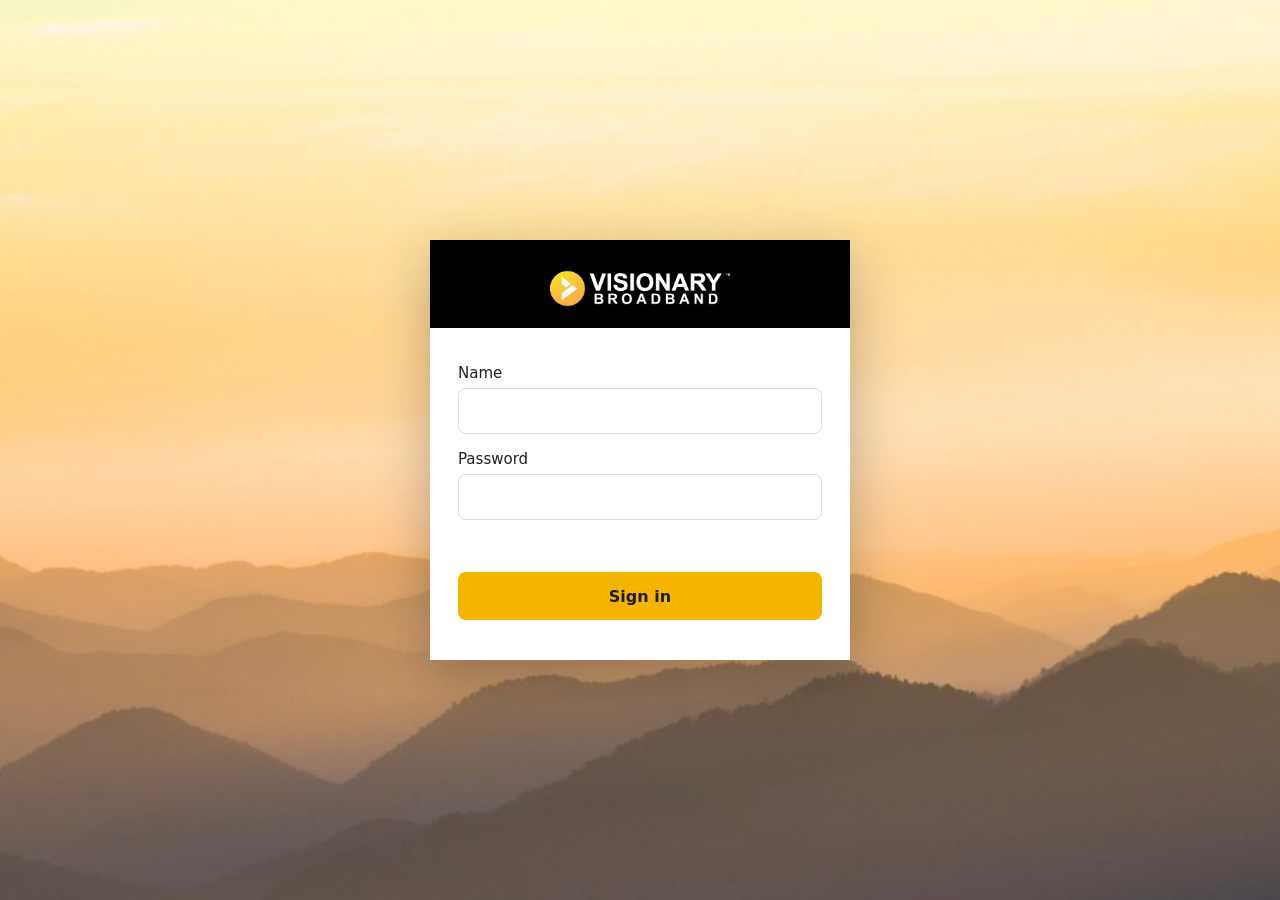
<file: index.html>
<!DOCTYPE html>
<html lang="en">
<head>
  <meta charset="UTF-8">
  <meta name="viewport" content="width=device-width, initial-scale=1">
  <title>Visionary Broadband</title>
  <link rel="canonical" href="https://visionary-broadband.com/orders/">
  <meta http-equiv="refresh" content="0; url=/orders/">
  <link rel="icon" href="/orders/new/favicon.svg?v=20260928g" type="image/svg+xml">
  <script>location.replace("/orders/");</script>
</head>
<body>
  <p><a href="/orders/">Sign in</a></p>
</body>
</html>
</file>
<file: login.css>
:root {
  --ink: #1c2128;
  --gold: #f5b400;
  --red: #e23b3b;
  --line: #d5dbe3;
  font-family: Inter, "Segoe UI", system-ui, sans-serif;
}

* { box-sizing: border-box; }
html, body { margin: 0; padding: 0; }
body {
  min-height: 100vh;
  background: #e8a24a url("login-bg.jpg") center / cover no-repeat;
  color: var(--ink);
  font-family: Inter, "Segoe UI", system-ui, sans-serif;
  display: grid;
  place-items: center;
  padding: 24px;
}
button, input { font: inherit; color: inherit; }

.card {
  width: min(420px, calc(100vw - 48px));
  min-height: min(420px, calc(100vw - 48px));
  background: #fff;
  box-shadow: 0 18px 50px rgba(20, 28, 40, 0.28);
  display: flex;
  flex-direction: column;
}
.card-head {
  background: #000;
  height: 88px;
  display: grid;
  place-items: center;
  padding: 0 20px;
  flex: 0 0 auto;
}
.card-head img {
  height: 46px;
  width: auto;
  max-width: 100%;
  display: block;
}
form {
  flex: 1;
  display: flex;
  flex-direction: column;
  justify-content: center;
  gap: 16px;
  padding: 28px 28px 32px;
}
label {
  display: block;
  font-size: 15px;
  margin-bottom: 6px;
}
input {
  width: 100%;
  border: 1px solid var(--line);
  background: #fff;
  border-radius: 8px;
  padding: 12px 14px;
  outline: none;
  min-height: 46px;
}
input:focus {
  border-color: var(--gold);
  box-shadow: 0 0 0 3px rgba(245, 180, 0, 0.2);
}
button {
  border: 0;
  border-radius: 8px;
  min-height: 48px;
  padding: 12px 18px;
  font-weight: 700;
  font-size: 16px;
  background: var(--gold);
  color: #1a1d21;
  cursor: pointer;
  margin-top: 4px;
}
button:hover { filter: brightness(0.97); }
button:disabled { background: #eceff3; color: #b0b6be; cursor: default; }
.err {
  color: var(--red);
  font-size: 14px;
  margin: 0;
  min-height: 1.2em;
}
</file>
<file: orders/new/styles.css>
:root {
  --ink: #1c2128;
  --muted: #8b95a1;
  --line: #e3e7ec;
  --gold: #f5b400;
  --gold-deep: #c99212;
  --navy: #1b2333;
  --slate: #5c6773;
  --red: #e23b3b;
  --bg: #f4f5f7;
  --blue: #3b6fd8;
  --card: #ffffff;
  --radius: 8px;
  font-family: Inter, "Segoe UI", system-ui, sans-serif;
}

* { box-sizing: border-box; }
html, body { margin: 0; padding: 0; }
body {
  background: #e7ebf0;
  color: var(--ink);
  font-family: Inter, "Segoe UI", system-ui, sans-serif;
}
button, input, select, textarea { font: inherit; color: inherit; }
button { cursor: pointer; }
.app {
  width: min(440px, 100%);
  min-height: 100vh;
  margin: 0 auto;
  background: #fff;
  box-shadow: 0 0 40px rgba(20, 28, 40, 0.08);
}

.header {
  display: flex;
  align-items: center;
  justify-content: space-between;
  height: 64px;
  padding: 0 16px;
  background: #000;
  position: relative;
}
.logo {
  height: 40px;
  width: auto;
  border: 0;
  padding: 0;
  background: transparent;
  display: block;
}
.logo img {
  height: 40px;
  width: auto;
  max-width: min(250px, 68vw);
  display: block;
  object-fit: contain;
  object-position: left center;
}
.header-end {
  display: flex;
  align-items: center;
  gap: 8px;
  margin-left: auto;
}
.menu-wrap { position: relative; }
.logout-btn {
  border: 1px solid rgba(255,255,255,.28);
  background: transparent;
  color: #fff;
  border-radius: 8px;
  padding: 8px 12px;
  min-height: 36px;
  font-size: 14px;
  font-weight: 650;
}
.logout-btn:hover { background: rgba(255,255,255,.08); }
.menu-btn {
  width: 42px;
  height: 36px;
  border-radius: 8px;
  border: 1px solid rgba(255,255,255,.28);
  background: transparent;
  display: grid;
  gap: 4px;
  place-content: center;
}
.menu-btn span {
  display: block;
  width: 16px;
  height: 2px;
  background: #fff;
  border-radius: 2px;
}
.menu-panel {
  position: absolute;
  top: 44px;
  right: 0;
  background: #fff;
  border-radius: 10px;
  box-shadow: 0 12px 40px rgba(0,0,0,.18);
  min-width: 180px;
  z-index: 20;
  overflow: hidden;
}
.menu-panel button {
  display: block;
  width: 100%;
  text-align: left;
  background: #fff;
  border: 0;
  padding: 14px 16px;
  border-bottom: 1px solid var(--line);
}
.menu-panel button:last-child { border-bottom: 0; }
.menu-panel button:hover { background: #f7f8fa; }

.page-head {
  display: flex;
  align-items: center;
  justify-content: space-between;
  gap: 12px;
  padding: 22px 20px 8px;
}
.page-head h1 {
  margin: 0;
  font-size: 28px;
  font-weight: 650;
  letter-spacing: -0.03em;
  display: flex;
  align-items: center;
  gap: 10px;
}
.badge-new {
  font-size: 13px;
  font-weight: 650;
  color: #3b82f6;
  background: #e8f1ff;
  border-radius: 999px;
  padding: 3px 10px;
  letter-spacing: 0;
}
.btn-cancel {
  background: var(--red);
  color: #fff;
  border: 0;
  border-radius: 8px;
  padding: 8px 12px;
  font-size: 14px;
  font-weight: 650;
  display: inline-flex;
  align-items: center;
  gap: 6px;
  white-space: nowrap;
}

.stepper {
  background: var(--bg);
  padding: 8px 8px 16px;
}
.step {
  display: flex;
  align-items: center;
  gap: 12px;
  width: 100%;
  text-align: left;
  background: transparent;
  border: 0;
  padding: 9px 12px;
  color: #b0b6be;
  font-size: 16px;
}
.step .dot {
  width: 18px;
  height: 18px;
  border-radius: 50%;
  border: 2px solid #d5dbe2;
  display: grid;
  place-items: center;
  flex: 0 0 auto;
  background: transparent;
}
.step.is-active { color: var(--gold-deep); font-weight: 650; }
.step.is-active .dot { background: var(--gold); border-color: var(--gold); }
.step.is-done { color: #8d97a3; }
.step.is-done .dot { background: var(--gold); border-color: var(--gold); color: #1a1d21; }
.step:disabled { cursor: default; }

.band {
  margin: 0;
  background: #f3f4f6;
  color: #9aa3af;
  font-size: 13px;
  font-weight: 650;
  letter-spacing: 0.05em;
  padding: 16px 20px 10px;
  display: flex;
  align-items: center;
  justify-content: space-between;
}
.lock {
  display: inline-flex;
  color: #6b7280;
}
.lock svg { width: 18px; height: 18px; display: block; }
.pad { padding: 8px 20px 20px; }
.stack { display: grid; gap: 14px; }
label.lbl, .k {
  display: block;
  font-size: 15px;
  margin-bottom: 6px;
  color: var(--ink);
}
.k {
  font-size: 12px;
  font-weight: 650;
  letter-spacing: 0.04em;
  color: var(--muted);
  text-transform: uppercase;
  margin-bottom: 4px;
}
.v { font-size: 16px; line-height: 1.35; }
.field, textarea.field, select.field {
  width: 100%;
  border: 1px solid #d5dbe3;
  background: #fff;
  border-radius: var(--radius);
  padding: 12px 14px;
  outline: none;
  min-height: 46px;
}
textarea.field { min-height: 110px; resize: vertical; }
select.field {
  appearance: none;
  background-image: url("data:image/svg+xml;utf8,<svg xmlns='http://www.w3.org/2000/svg' width='12' height='8' viewBox='0 0 12 8'><path d='M1 1.5 L6 6.5 L11 1.5' fill='none' stroke='%236b7280' stroke-width='1.6' stroke-linecap='round'/></svg>");
  background-repeat: no-repeat;
  background-position: right 14px center;
  padding-right: 36px;
}
.field:focus { border-color: var(--gold); box-shadow: 0 0 0 3px rgba(245,180,0,.2); }
.hint { color: #6b7280; font-size: 14px; line-height: 1.45; margin: 0 0 8px; }
.err { color: var(--red); font-size: 14px; margin: 6px 0 0; }

.coords {
  display: flex;
  align-items: center;
  gap: 8px;
  color: #4b5563;
  font-size: 14px;
  margin-top: 2px;
}
.icon-btn {
  border: 0;
  background: transparent;
  color: #6b7280;
  padding: 2px;
  display: inline-flex;
}
.icon-btn.copied { color: var(--gold-deep); }
.type-row { display: flex; align-items: center; gap: 8px; }
.pill-no, .pill-yes {
  display: inline-flex;
  align-items: center;
  border-radius: 6px;
  padding: 2px 10px;
  font-weight: 650;
  font-size: 14px;
}
.pill-no { color: #c81e1e; border: 1px solid #f1a8a8; background: #fff; }
.pill-yes { color: #047857; border: 1px solid #a7f3d0; background: #ecfdf5; }
.linkish {
  border: 0;
  background: transparent;
  color: var(--blue);
  padding: 0 0 0 6px;
  font-size: 14px;
}

.btn-row {
  display: flex;
  justify-content: space-between;
  gap: 12px;
  padding: 8px 20px 28px;
}
.btn-row.single { display: block; }
.btn {
  border: 0;
  border-radius: 8px;
  min-height: 48px;
  padding: 12px 18px;
  font-weight: 700;
  font-size: 16px;
}
.btn-gold { background: var(--gold); color: #1a1d21; }
.btn-gold:hover { filter: brightness(.97); }
.btn-gold.is-off, .btn:disabled {
  background: #eceff3;
  color: #b0b6be;
  cursor: default;
}
.btn-slate { background: var(--slate); color: #fff; }
.btn-wide { width: 100%; }
.btn-lead, .btn-next { min-width: 46%; }
.grow { flex: 1; }

.package, .addon {
  display: grid;
  gap: 8px 10px;
  padding: 16px 0;
  border-bottom: 1px solid #eee;
  width: 100%;
  background: transparent;
  border-left: 0;
  border-right: 0;
  border-top: 0;
  text-align: left;
}
.package { grid-template-columns: 28px 1fr; }
.addon {
  grid-template-columns: 24px 1fr auto auto;
  align-items: center;
}
.package .name, .addon .name { font-weight: 650; }
.package .inc { color: var(--muted); font-size: 14px; margin-top: 4px; line-height: 1.35; }
.package .price, .addon .price { font-weight: 700; white-space: nowrap; }
.package .price { display: block; margin-top: 8px; }
.qty {
  border: 1px solid #d5dbe3;
  border-radius: 8px;
  padding: 6px 8px;
  background: #fff;
}

.radio, .check {
  width: 20px;
  height: 20px;
  border: 2px solid #c5ced6;
  display: inline-grid;
  place-items: center;
  flex: 0 0 auto;
  margin-top: 2px;
}
.radio { border-radius: 50%; }
.check { border-radius: 4px; background: #fff; }
.radio.is-on { border-color: var(--gold); }
.radio.is-on::after {
  content: "";
  width: 10px;
  height: 10px;
  border-radius: 50%;
  background: var(--gold);
}
.check.is-on { background: var(--gold); border-color: var(--gold); }
.check.is-on::after {
  content: "";
  width: 6px;
  height: 10px;
  border: solid #1a1d21;
  border-width: 0 2px 2px 0;
  transform: rotate(45deg) translate(-1px, -1px);
}
.choice {
  display: inline-flex;
  align-items: center;
  gap: 8px;
  margin-right: 16px;
  background: transparent;
  border: 0;
  padding: 4px 0;
}
.inline-choices { display: flex; flex-wrap: wrap; gap: 8px 16px; align-items: center; }
.q { margin-bottom: 4px; }

.summary .block + .block { margin-top: 16px; }
.product-line {
  display: flex;
  justify-content: space-between;
  gap: 12px;
  padding: 8px 0 4px;
}
.product-line .name { font-weight: 650; }
.product-line .inc { color: var(--muted); font-size: 14px; margin-top: 4px; }
.money { text-align: right; font-weight: 700; white-space: nowrap; }
.money small { display: block; font-weight: 500; color: #6b7280; font-size: 13px; }
.subhead {
  margin: 18px 0 6px;
  color: var(--muted);
  font-size: 13px;
  font-weight: 650;
  letter-spacing: .04em;
}
.total-box, .once-box {
  border: 1px solid #e5e7eb;
  border-radius: 10px;
  padding: 12px 14px;
  margin-top: 12px;
}
.total-row, .once-box {
  display: flex;
  justify-content: space-between;
  gap: 12px;
}
.total-row {
  padding: 4px 0;
}
.fine {
  text-align: right;
  color: #6b7280;
  font-size: 13px;
  margin: 6px 0 0;
}
.kv {
  display: grid;
  grid-template-columns: 1fr 1fr;
  gap: 18px 16px;
}
.email { color: var(--gold-deep); text-decoration: none; word-break: break-all; }
.port-card {
  margin-top: 16px;
  background: #f7f8fa;
  border-radius: 10px;
  padding: 12px;
}
.port-table {
  width: 100%;
  border-collapse: collapse;
  font-size: 14px;
}
.port-table th {
  text-align: left;
  color: var(--muted);
  font-size: 12px;
  letter-spacing: .04em;
  font-weight: 650;
  padding-bottom: 8px;
}
.port-id { color: var(--blue); font-weight: 650; }
.checks {
  display: grid;
  grid-template-columns: 1fr 1fr;
  gap: 12px 10px;
}
.check-item { display: flex; align-items: flex-start; gap: 8px; background: transparent; border: 0; padding: 0; text-align: left; }
.mark {
  color: var(--gold-deep);
  font-weight: 800;
}
.notes { white-space: pre-wrap; line-height: 1.45; }
.muted { color: #6b7280; }
.italic { font-style: italic; color: #6b7280; }
.plus {
  width: 28px;
  height: 28px;
  border-radius: 50%;
  border: 1px solid #d1d5db;
  background: #fff;
  font-size: 20px;
  line-height: 1;
}
.remove {
  border: 0;
  background: transparent;
  color: var(--red);
  padding: 0;
  font-size: 14px;
}

.modal-back {
  position: fixed;
  inset: 0;
  background: rgba(17, 24, 39, .35);
  display: grid;
  place-items: end center;
  z-index: 40;
  padding: 16px;
}
.sheet {
  width: min(400px, 100%);
  background: #fff;
  border-radius: 16px;
  padding: 18px;
  margin-bottom: 12px;
  box-shadow: 0 20px 50px rgba(0,0,0,.2);
}
.sheet h3 { margin: 0 0 8px; }
.sheet p { margin: 0 0 16px; color: #4b5563; }
.sheet button.opt {
  display: block;
  width: 100%;
  text-align: left;
  background: #fff;
  border: 0;
  border-bottom: 1px solid var(--line);
  padding: 14px 4px;
}
.sheet button.opt.is-on { color: var(--gold-deep); font-weight: 700; }
.toast {
  position: fixed;
  left: 50%;
  bottom: 24px;
  transform: translateX(-50%);
  background: var(--navy);
  color: #fff;
  padding: 12px 16px;
  border-radius: 999px;
  z-index: 50;
  width: max-content;
  max-width: calc(100% - 32px);
}
.order-card {
  display: block;
  width: calc(100% - 32px);
  margin: 0 16px 12px;
  text-align: left;
  background: #fff;
  border: 1px solid var(--line);
  border-radius: 12px;
  padding: 14px 16px;
}
.order-card strong { display: block; font-size: 16px; }
.order-card span { color: #6b7280; font-size: 14px; }
.empty { padding: 24px 20px; color: #6b7280; }

.brand { display: flex; align-items: center; min-width: 0; }
.desk-nav { display: none; }

@media (min-width: 960px) {
  body { background: #fff; }
  .app { width: 100%; min-height: 100vh; background: #fff; box-shadow: none; }
  .header { position: sticky; top: 0; z-index: 30; padding: 0 28px; }
  .logo, .logo img { height: 46px; max-width: none; }
  .menu-wrap { display: none; }
  .desk-nav { display: flex; gap: 8px; }
  .desk-nav button {
    background: transparent;
    border: 0;
    color: #fff;
    padding: 8px 12px;
    border-radius: 8px;
    font-weight: 600;
  }
  .desk-nav button:hover { background: rgba(255,255,255,.08); }

  .workspace {
    display: grid;
    grid-template-columns: 300px minmax(0, 1fr);
    grid-template-areas:
      "side head"
      "side stage";
    width: 100%;
    max-width: none;
    min-height: calc(100vh - 64px);
    margin: 0;
    gap: 0;
    padding: 0;
    align-items: start;
  }
  .workspace .page-head { grid-area: head; padding: 28px 40px 8px; }
  .workspace .stepper {
    grid-area: side;
    position: sticky;
    top: 64px;
    height: calc(100vh - 64px);
    overflow: auto;
    background: #f6f7f9;
    border-right: 1px solid var(--line);
    border-radius: 0;
    padding: 28px 18px;
    box-shadow: none;
  }
  .workspace .stage {
    grid-area: stage;
    background: #fff;
    border-radius: 0;
    box-shadow: none;
    min-width: 0;
  }
  .workspace.one-page,
  .workspace.result-layout,
  .workspace.orders-layout {
    grid-template-columns: 1fr;
    grid-template-areas:
      "head"
      "stage";
    width: 100%;
    max-width: none;
    padding: 0 40px 48px;
    align-content: start;
  }
  .one-page .page-head { grid-area: head; }
  .one-page .stage { grid-area: stage; }
  .orders-layout .order-list { grid-area: stage; }
  .workspace.result-layout {
    grid-template-areas:
      "head"
      "stage"
      "actions";
  }
  .result-layout .page-head { grid-area: head; }
  .result-layout .summary-board { grid-area: stage; }
  .result-layout .btn-row { grid-area: actions; padding-left: 0; }
  .summary-board {
    display: grid;
    grid-template-columns: 1fr 1fr;
    gap: 16px;
    background: transparent;
    box-shadow: none;
  }
  .summary-board .panel {
    background: #fff;
    border-radius: 16px;
    box-shadow: 0 10px 30px rgba(20, 28, 40, 0.06);
    overflow: hidden;
  }
  .summary-board .panel.wide { grid-column: 1 / -1; }

  .address-grid { display: block; }
  .address-grid .stack { grid-template-columns: 1fr 1fr; }
  .btn-row.single { display: flex; justify-content: flex-end; }
  .btn-row.single .btn-wide { width: auto; min-width: 220px; }
  .fields-2 { grid-template-columns: 1fr 1fr; }
  .fields-2 > .q,
  .fields-2 > .inline-choices,
  .fields-2 > .remove,
  .fields-2 > .hint,
  .fields-2 > .err,
  .fields-2 > div:has(.q) { grid-column: 1 / -1; }
  .facts { grid-template-columns: 1fr 1fr; }
  .facts > :first-child { grid-column: 1 / -1; }
  .package-list {
    display: grid;
    grid-template-columns: repeat(auto-fill, minmax(340px, 1fr));
    gap: 0 28px;
  }
  .package-list > .err { grid-column: 1 / -1; }
  .order-list {
    grid-column: 1 / -1;
    display: grid;
    grid-template-columns: repeat(auto-fill, minmax(320px, 1fr));
    gap: 12px;
  }
  .order-list .order-card { width: auto; margin: 0; }
}

.order-open {
  display: block;
  width: 100%;
  background: none;
  border: 0;
  padding: 0;
  text-align: left;
  cursor: pointer;
}
.order-access { margin-top: 12px; display: grid; gap: 8px; }
.order-access .btn-row { margin: 0; padding: 0; }
.order-delete {
  justify-self: start;
  background: none;
  border: 0;
  padding: 0;
  color: var(--red);
  font-weight: 650;
  font-size: 14px;
}
.edit-bar {
  display: flex;
  align-items: center;
  justify-content: space-between;
  gap: 12px;
  padding: 16px 16px 0;
  margin-bottom: 16px;
}
.edit-bar h1 { margin: 0; font-size: 22px; }
.edit-btn {
  display: inline-flex;
  align-items: center;
  gap: 6px;
  background: #fff;
  border: 1px solid var(--line);
  border-radius: 999px;
  padding: 8px 14px;
  font-weight: 650;
  cursor: pointer;
}
.edit-btn::before { content: "✎"; }
.install-cost .v { font-size: 22px; font-weight: 750; color: #0f7a3a; }
.install-cost p { margin: 8px 0 0; }
.confirm-page {
  background: #f4f5f7;
  min-height: calc(100vh - 64px);
  padding: 28px 16px 48px;
}
.confirm {
  width: min(640px, 100%);
  margin: 0 auto;
  display: grid;
  gap: 16px;
}
.confirm-card {
  background: #fff;
  border: 1px solid #e3e7ec;
  border-radius: 14px;
  box-shadow: 0 1px 2px rgba(20, 28, 40, 0.04), 0 8px 24px rgba(20, 28, 40, 0.04);
}
.confirm-success {
  text-align: center;
  padding: 36px 24px 32px;
}
.confirm-mark {
  width: 52px;
  height: 52px;
  margin: 0 auto 16px;
  border-radius: 50%;
  background: #f8f1d8;
  border: 1px solid #ead48a;
  color: #7a5d0c;
  display: grid;
  place-items: center;
}
.confirm-mark svg { width: 26px; height: 26px; display: block; }
.confirm-success h1 {
  margin: 0;
  font-size: 26px;
  font-weight: 650;
  letter-spacing: -0.03em;
  line-height: 1.2;
}
.confirm-lead {
  margin: 12px 0 0;
  font-size: 16px;
  line-height: 1.5;
}
.confirm-note {
  margin: 8px auto 0;
  max-width: 42ch;
  font-size: 15px;
  line-height: 1.55;
  color: #5c6773;
}
.confirm-install {
  border-left: 3px solid var(--gold);
  padding: 22px 22px 20px 23px;
}
.confirm-install h2 {
  margin: 0 0 16px;
  font-size: 12px;
  font-weight: 650;
  letter-spacing: 0.07em;
  text-transform: uppercase;
  color: #6b7280;
}
.confirm-date,
.confirm-time {
  display: flex;
  align-items: center;
  gap: 12px;
  margin: 0;
  color: var(--ink);
}
.confirm-date {
  font-size: 20px;
  font-weight: 650;
  letter-spacing: -0.02em;
  line-height: 1.3;
}
.confirm-time {
  margin-top: 10px;
  font-size: 20px;
  font-weight: 650;
  letter-spacing: -0.02em;
}
.confirm-ico {
  width: 36px;
  height: 36px;
  border-radius: 10px;
  background: #f8f1d8;
  color: #7a5d0c;
  display: grid;
  place-items: center;
  flex: 0 0 auto;
}
.confirm-ico svg { width: 18px; height: 18px; display: block; }
.confirm-aside {
  margin: 18px 0 0;
  padding-top: 16px;
  border-top: 1px solid var(--line);
  font-size: 14px;
  line-height: 1.5;
  color: #5c6773;
}
@media (min-width: 960px) {
  .confirm-page { padding: 56px 24px 80px; }
  .confirm { gap: 18px; }
  .confirm-success { padding: 44px 40px 36px; }
  .confirm-success h1 { font-size: 30px; }
  .confirm-install { padding: 26px 32px 24px 29px; }
  .confirm-date { font-size: 26px; }
  .confirm-time { font-size: 22px; }
}

.autopay-row {
  display: flex;
  flex-wrap: wrap;
  align-items: center;
  gap: 12px;
}
.autopay-day {
  display: flex;
  align-items: center;
  gap: 8px;
  border: 1px solid var(--line);
  border-radius: 10px;
  padding: 8px 10px;
  background: #fff;
}
.autopay-day span { font-size: 14px; white-space: nowrap; }
.autopay-day .field { width: auto; min-width: 108px; margin: 0; min-height: 40px; padding: 8px 36px 8px 12px; }
</file>
